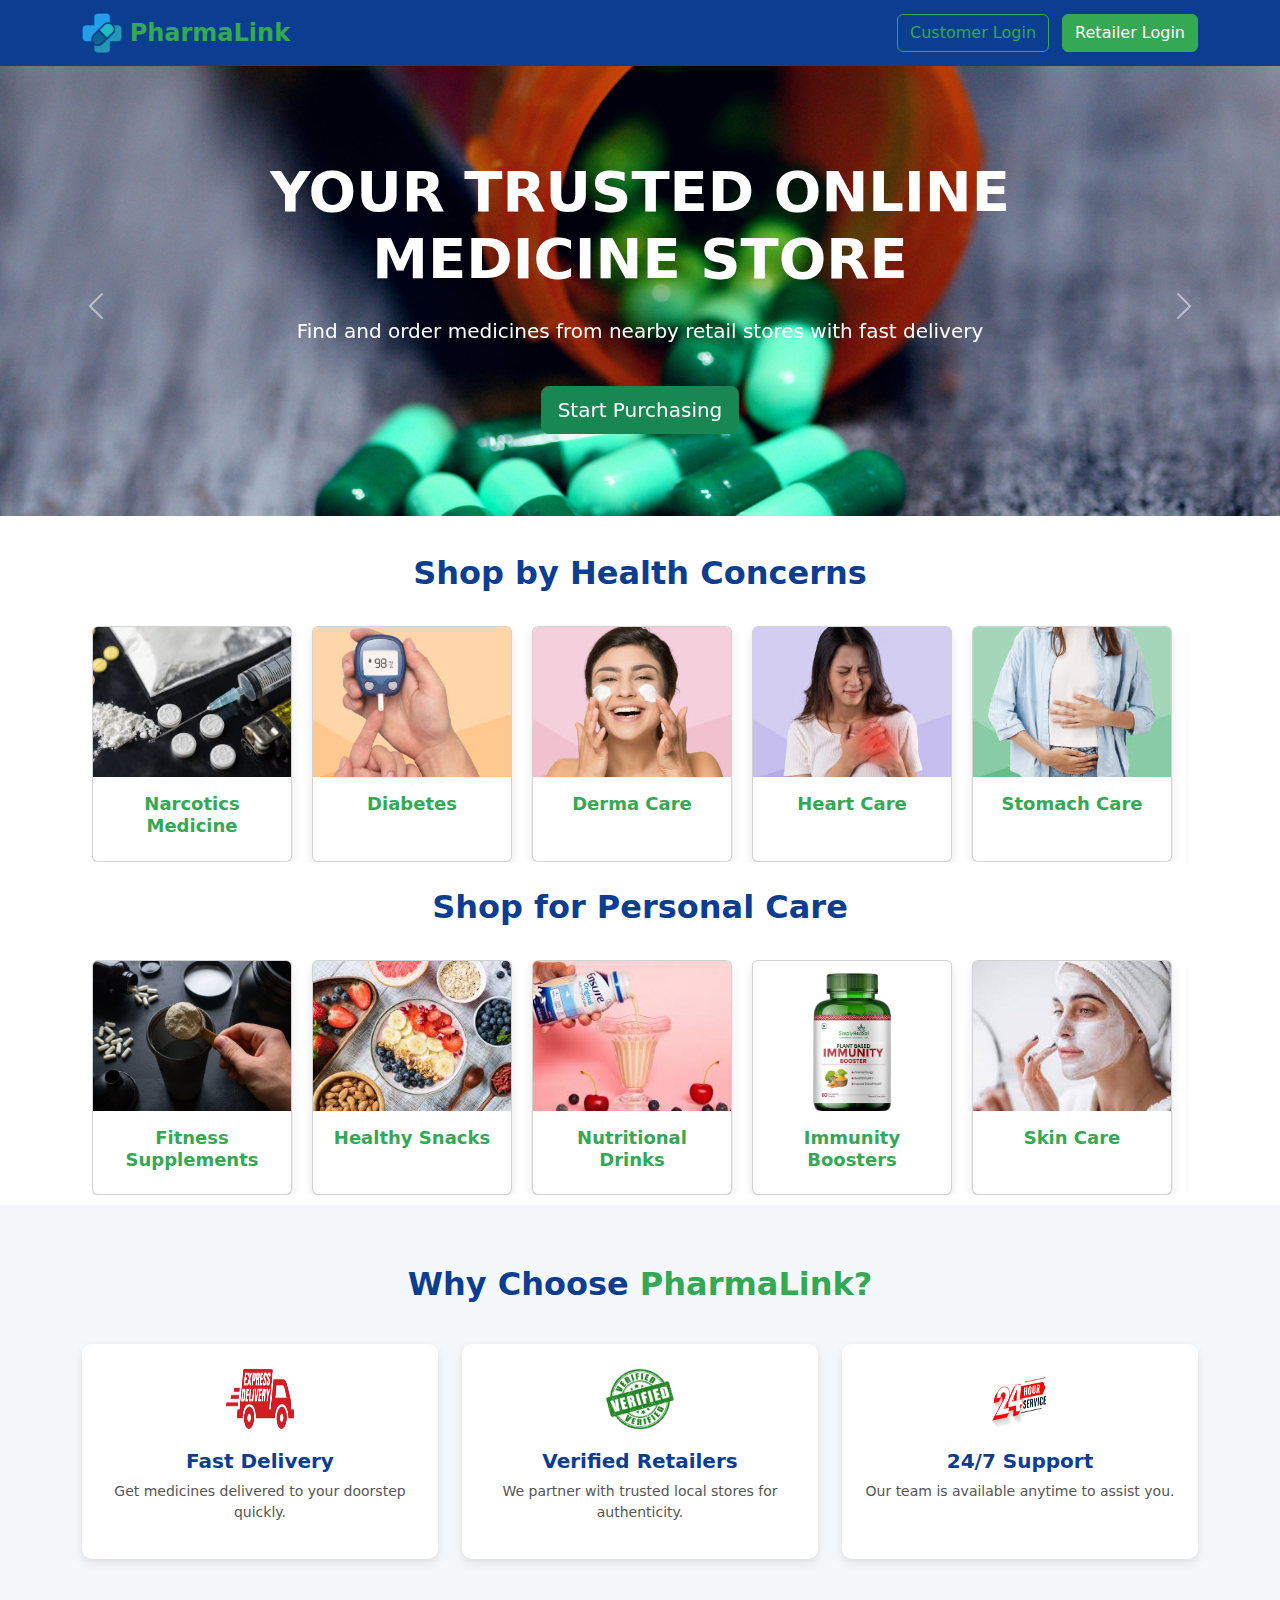
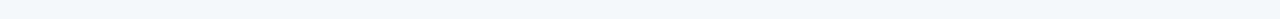
<file: index.html>
<!DOCTYPE html>
<html lang="en">
<head>
    <meta charset="UTF-8">
    <meta name="viewport" content="width=device-width, initial-scale=1.0">
    <title>PharmaLink - Online Medicine Marketplace</title>
    <link rel="icon" type="image/png" href="src/logo-final.png">
    <link rel="stylesheet" href="styles.css">
    <link href="https://cdn.jsdelivr.net/npm/bootstrap@5.3.0/dist/css/bootstrap.min.css" rel="stylesheet">
</head>
<body>
    <nav class="navbar navbar-expand-lg">
        <div class="container">
            <a class="navbar-brand d-flex align-items-center" href="#">
                <img src="./src/logo-final.png" alt="PharmaLink Logo" height="40" class="me-2">
                <span class="fw-bold fs-4">PharmaLink</span>
            </a>
            <div>
                <a href="./Customer_login.html" class="btn btn-outline-primary me-2">Customer Login</a>
                <a href="./Retailer_login.html" class="btn btn-primary">Retailer Login</a>
            </div>
        </div>
    </nav>
    <div id="heroCarousel" class="carousel slide" data-bs-ride="carousel">
        <div class="carousel-inner">
            <div class="carousel-item active">
                <img src="./src/Carousel5.jpg" class="d-block w-100" alt="Medicine Store">
                <div class="carousel-caption top-0 mt-4">
                    <h1 class="display-4 fw-bold text-uppercase mt-5">Your Trusted Online Medicine Store</h1>
                    <p class="lead text-white mt-4">Find and order medicines from nearby retail stores with fast delivery</p>
                    <a href="./Customer_login.html" class="btn btn-lg btn-success mt-4">Start Purchasing</a>
                </div>
            </div>
            <div class="carousel-item">
                <img src="./src/Carousel4.jpg" class="d-block w-100" alt="Fast Delivery">
                <div class="carousel-caption top-0 mt-4">
                    <h1 class="display-4 fw-bold text-uppercase mt-5">Your Trusted Online Medicine Store</h1>
                    <p class="lead text-white mt-4">Find and order medicines from nearby retail stores with fast delivery</p>
                    <a href="./Customer_login.html" class="btn btn-lg btn-success mt-4">Start Purchasing</a>
                </div>
            </div>
            <div class="carousel-item">
                <img src="./src/Carousel2.jpg" class="d-block w-100" alt="Fast Delivery">
                <div class="carousel-caption top-0 mt-4">
                    <h1 class="display-4 fw-bold text-uppercase mt-5">Your Trusted Online Medicine Store</h1>
                    <p class="lead text-white mt-4">Find and order medicines from nearby retail stores with fast delivery</p>
                    <a href="./Customer_login.html" class="btn btn-lg btn-success mt-4">Start Purchasing</a>
                </div>
            </div>
        </div>
        
        <button class="carousel-control-prev" type="button" data-bs-target="#heroCarousel" data-bs-slide="prev">
            <span class="carousel-control-prev-icon" aria-hidden="true"></span>
        </button>
        <button class="carousel-control-next" type="button" data-bs-target="#heroCarousel" data-bs-slide="next">
            <span class="carousel-control-next-icon" aria-hidden="true"></span>
        </button>
    </div>
    <section class="container my-2">
        <h2 class="text-center fw-bold" style="color: #0b3d91;">Shop by Health Concerns</h2>
        <div class="scroll-container mt-4">
            <div class="scroll-wrapper">
                <a href="./Customer_login.html" class="card">
                    <img src="./src/narco.avif" alt="Medicine 2">
                    <div class="card-body">
                        <h5 class="card-title" style="color: #34a853;">Narcotics Medicine</h5>
                    </div>
                </a>
                <a href="./Customer_login.html" class="card">
                    <img src="./src/d1.avif" alt="Medicine 2">
                    <div class="card-body">
                        <h5 class="card-title" style="color: #34a853;">Diabetes</h5>
                    </div>
                </a>
                <a href="./Customer_login.html" class="card">
                    <img src="./src/dc.avif" alt="Medicine 4">
                    <div class="card-body">
                        <h5 class="card-title" style="color: #34a853;">Derma Care</h5>
                    </div>
                </a>
                <a href="./Customer_login.html" class="card">
                    <img src="./src/hc.avif" alt="Medicine 4">
                    <div class="card-body">
                        <h5 class="card-title" style="color: #34a853;">Heart Care</h5>
                    </div>
                </a>
                <a href="./Customer_login.html" class="card">
                    <img src="./src/sc.avif" alt="Medicine 4">
                    <div class="card-body">
                        <h5 class="card-title" style="color: #34a853;">Stomach Care</h5>
                    </div>
                </a>
                <a href="./Customer_login.html" class="card">
                    <img src="./src/lc.avif" alt="Medicine 4">
                    <div class="card-body">
                        <h5 class="card-title" style="color: #34a853;">Liver Care</h5>
                    </div>
                </a>
                <a href="./Customer_login.html" class="card">
                    <img src="./src/bjm.avif" alt="Medicine 4">
                    <div class="card-body">
                        <h5 class="card-title" style="color: #34a853;">Bone, Joint & Muscle Care</h5>
                    </div>
                </a>
                <a href="./Customer_login.html" class="card">
                    <img src="./src/kc.avif" alt="Medicine 4">
                    <div class="card-body">
                        <h5 class="card-title" style="color: #34a853;">Kidney Care</h5>
                    </div>
                </a>
                <a href="./Customer_login.html" class="card">
                    <img src="./src/rc.avif" alt="Medicine 4">
                    <div class="card-body">
                        <h5 class="card-title" style="color: #34a853;">Respiratory Care</h5>
                    </div>
                </a>
                <a href="./Customer_login.html" class="card">
                    <img src="./src/ec.avif" alt="Medicine 4">
                    <div class="card-body">
                        <h5 class="card-title" style="color: #34a853;">Eye Care</h5>
                    </div>
                </a>
                <a href="./Customer_login.html" class="card">
                    <img src="./src/dec.jpg" alt="Medicine 4">
                    <div class="card-body">
                        <h5 class="card-title" style="color: #34a853;">Dental Care</h5>
                    </div>
                </a>
                <a href="./Customer_login.html" class="card">
                    <img src="./src/anti.jpeg" alt="Medicine 3">
                    <div class="card-body">
                        <h5 class="card-title" style="color: #34a853;">Antibiotic</h5>
                    </div>
                </a>
            </div>
        </div>
    </section>
    
    <section class="container mt-3">
        <h2 class="text-center fw-bold" style="color: #0b3d91;">Shop for Personal Care</h2>
        <div class="scroll-container mt-4">
            <div class="scroll-wrapper">
                <a href="./Customer_login.html" class="card">
                    <img src="./src/fs.avif" alt="Medicine 4">
                    <div class="card-body">
                        <h5 class="card-title" style="color: #34a853;">Fitness Supplements</h5>
                    </div>
                </a>
                <a href="./Customer_login.html" class="card">
                    <img src="./src/healthy.jpg" alt="Medicine 3">
                    <div class="card-body">
                        <h5 class="card-title" style="color: #34a853;">Healthy Snacks</h5>
                    </div>
                </a>
                <a href="./Customer_login.html" class="card">
                    <img src="./src/nd.jpg" alt="Medicine 3">
                    <div class="card-body">
                        <h5 class="card-title" style="color: #34a853;">Nutritional Drinks</h5>
                    </div>
                </a>
                <a href="./Customer_login.html" class="card">
                    <img src="./src/imb.jpg" alt="Medicine 3">
                    <div class="card-body">
                        <h5 class="card-title" style="color: #34a853;">Immunity Boosters</h5>
                    </div>
                </a>
                <a href="./Customer_login.html" class="card">
                    <img src="./src/skinc.jpg" alt="Medicine 2">
                    <div class="card-body">
                        <h5 class="card-title" style="color: #34a853;">Skin Care</h5>
                    </div>
                </a>
                <a href="./Customer_login.html" class="card">
                    <img src="./src/hair.jpg" alt="Medicine 4">
                    <div class="card-body">
                        <h5 class="card-title" style="color: #34a853;">Hair Care</h5>
                    </div>
                </a>
                <a href="./Customer_login.html" class="card">
                    <img src="./src/dec.jpg" alt="Medicine 4">
                    <div class="card-body">
                        <h5 class="card-title" style="color: #34a853;">Oral Care</h5>
                    </div>
                </a>
                <a href="./Customer_login.html" class="card">
                    <img src="./src/elderly.avif" alt="Medicine 4">
                    <div class="card-body">
                        <h5 class="card-title" style="color: #34a853;">Elderly Care</h5>
                    </div>
                </a>
                <a href="./Customer_login.html" class="card">
                    <img src="./src/baby.avif" alt="Medicine 4">
                    <div class="card-body">
                        <h5 class="card-title" style="color: #34a853;">Baby Care</h5>
                    </div>
                </a>
                <a href="./Customer_login.html" class="card">
                    <img src="./src/women.avif" alt="Medicine 4">
                    <div class="card-body">
                        <h5 class="card-title" style="color: #34a853;">Women Care</h5>
                    </div>
                </a>
                <a href="./Customer_login.html" class="card">
                    <img src="./src/men.jpg" alt="Medicine 4">
                    <div class="card-body">
                        <h5 class="card-title" style="color: #34a853;">Men Grooming</h5>
                    </div>
                </a>
                <a href="./Customer_login.html" class="card">
                    <img src="./src/pet.jpg" alt="Medicine 4">
                    <div class="card-body">
                        <h5 class="card-title" style="color: #34a853;">Pet Care</h5>
                    </div>
                </a>
                <a href="./Customer_login.html" class="card">
                    <img src="./src/wellnes.avif" alt="Medicine 4">
                    <div class="card-body">
                        <h5 class="card-title" style="color: #34a853;">Sexual Wellness</h5>
                    </div>
                </a>
            </div>
        </div>
    </section>
    
    <section class="features-section">
        <div class="container text-center">
            <h2 class="section-title">Why Choose <span>PharmaLink?</span></h2>
            <div class="row">
                <div class="col-md-4">
                    <div class="feature-card">
                        <img src="./src/fd1.png" alt="Fast Delivery">
                        <h5>Fast Delivery</h5>
                        <p>Get medicines delivered to your doorstep quickly.</p>
                    </div>
                </div>
                <div class="col-md-4">
                    <div class="feature-card">
                        <img src="./src/vs.webp" alt="Verified Retailers">
                        <h5>Verified Retailers</h5>
                        <p>We partner with trusted local stores for authenticity.</p>
                    </div>
                </div>
                <div class="col-md-4">
                    <div class="feature-card">
                        <img src="./src/24d.avif" alt="24/7 Support">
                        <h5>24/7 Support</h5>
                        <p>Our team is available anytime to assist you.</p>
                    </div>
                </div>
            </div>
        </div>
    </section>
    <script src="https://cdn.jsdelivr.net/npm/bootstrap@5.3.0/dist/js/bootstrap.bundle.min.js"></script>
</body>
</html>
</file>
<file: styles.css>
/* Navbar Styling */
.navbar {
    background-color: #0b3d91; /* Dark Blue from logo */
}
.navbar .navbar-brand span {
    color: #34a853; /* Green from logo */
}
.navbar .btn-outline-primary {
    color: #34a853;
    border-color: #34a853;
}
.navbar .btn-outline-primary:hover {
    background-color: #34a853;
    color: white;
}
.navbar .btn-primary {
    background-color: #34a853;
    border-color: #34a853;
}
/* Hero Section */
.hero {
    background: url('/mnt/data/A_digital_photograph_for_an_online_medicine_store_.png') no-repeat center center;
    background-size: cover;
    color: white;
    height: 60vh;
    display: flex;
    align-items: center;
    justify-content: center;
    text-align: center;
    position: relative;
}
.hero-overlay {
    position: absolute;
    top: 0;
    left: 0;
    width: 100%;
    height: 100%;
    background: rgba(0, 0, 0, 0.5);
}
.hero-content {
    position: relative;
    z-index: 2;
    padding: 20px;
    max-width: 90%;
}

/* Carousel Text */

.carousel-item {
    position: relative;
    height: 480px;
}
.carousel-item img {
    height: 450px; /* Keeps it rectangular */
    object-fit: cover; /* Prevents stretching */
}
.carousel-item p{
    color: #D1E7DD;
}
.scroll-container {
    position: relative;
    display: flex;
    align-items: center;
    overflow: hidden;
    padding: 10px;
}

.scroll-wrapper {
    display: flex;
    gap: 20px;
    overflow-x: auto;
    scroll-behavior: smooth;
    -ms-overflow-style: none;  /* Hides scrollbar for IE and Edge */
    scrollbar-width: none;  /* Hides scrollbar for Firefox */
}

.scroll-wrapper::-webkit-scrollbar {
    display: none; /* Hides scrollbar for Chrome, Safari */
}

/* Card Styling */
.card {
    width: 200px;
    background: #ffffff;
    border-radius: 10px;
    overflow: hidden;
    box-shadow: 0px 4px 8px rgba(0, 0, 0, 0.1);
    text-align: center;
    flex: 0 0 auto;
    text-decoration: none;
    color: inherit;
    transition: transform 0.3s ease, box-shadow 0.3s ease;
}

/* Image Styling */
.card img {
    width: 100%;
    height: 150px;
    object-fit: cover;
    transition: transform 0.3s ease;
}

/* Hover Effects */
.card:hover {
    transform: translateY(-8px);
    box-shadow: 0px 8px 16px rgba(0, 0, 0, 0.2);
    cursor: pointer;
}

.card:hover img {
    transform: scale(1.1);
}

/* Card Text */
.card-body {
    padding: 15px;
}

.card-title {
    font-size: 18px;
    color: #0b3d91;
    font-weight: bold;
}

/* Scroll Buttons */
.scroll-btn {
    position: absolute;
    background-color: rgba(11, 61, 145, 0.8);
    color: white;
    border: none;
    cursor: pointer;
    padding: 10px 15px;
    font-size: 20px;
    border-radius: 50%;
    transition: background 0.3s ease;
}

.scroll-btn:hover {
    background-color: #34a853;
}

.left {
    left: 0;
}

.right {
    right: 0;
}


.features-section {
    background-color: #f4f8fb; /* Light background for contrast */
    padding: 60px 0;
}

.section-title {
    color: #0b3d91; /* Dark blue */
    font-weight: bold;
    margin-bottom: 40px;
}

.section-title span {
    color: #34a853; /* Green highlight */
}

.feature-card {
    background: white;
    padding: 20px;
    border-radius: 10px;
    box-shadow: 0 4px 10px rgba(0, 0, 0, 0.1);
    transition: transform 0.3s ease-in-out;
    display: flex;
    flex-direction: column;
    justify-content: center;
    align-items: center;
    height: 100%;
}



.feature-card img {
    width: 70px; /* Increased size */
    height: 70px; /* Maintain aspect ratio */
    margin-bottom: 15px;
}

.feature-card h5 {
    color: #0b3d91;
    font-weight: bold;
}

.feature-card p {
    color: #555;
    font-size: 14px;
    flex-grow: 1;
}
.row {
    display: flex;
    flex-wrap: wrap;
    justify-content: center;
}
.navbar-brand {
    text-decoration: none !important;
}
</file>
